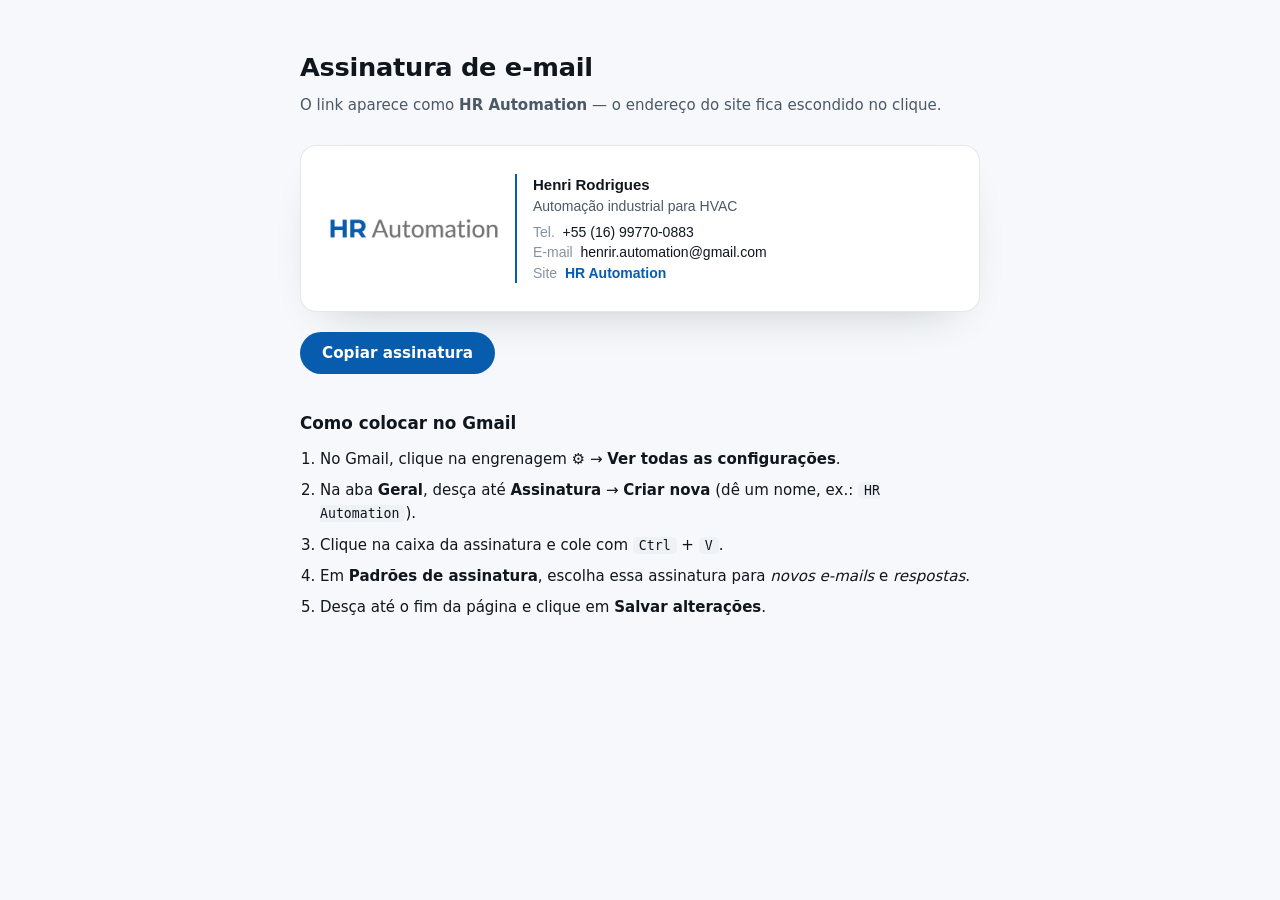
<file: assinatura/index.html>
<!DOCTYPE html>
<html lang="pt-BR">
<head>
<meta charset="UTF-8">
<meta name="viewport" content="width=device-width, initial-scale=1.0">
<meta name="robots" content="noindex, nofollow">
<title>Assinatura de e-mail — HR Automation</title>
<link rel="icon" type="image/png" href="../img/favicon-48.png">
<style>
  :root{ --blue:#075CAD; --text:#10161d; --dim:#4c5866; --bg:#f6f8fb; --line:rgba(16,26,38,.1); }
  *{ box-sizing:border-box; }
  body{ margin:0; background: var(--bg); color: var(--text); font: 15px/1.55 Inter, system-ui, -apple-system, "Segoe UI", sans-serif; }
  main{ max-width: 720px; margin: 0 auto; padding: 48px 20px 64px; }
  h1{ font-size: 1.6rem; margin: 0 0 6px; letter-spacing:-.01em; }
  .lead{ margin: 0 0 28px; color: var(--dim); }
  .card{ background:#fff; border:1px solid var(--line); border-radius: 16px; padding: 28px; box-shadow: 0 20px 50px -30px rgba(16,26,38,.3); }
  .actions{ display:flex; gap:12px; align-items:center; margin: 20px 0 36px; flex-wrap: wrap; }
  button{ font: 600 .95rem Inter, system-ui, sans-serif; color:#fff; background: var(--blue); border:0; border-radius: 999px; padding: 12px 22px; cursor:pointer; }
  button:active{ transform: scale(.97); }
  #copied{ color:#16a34a; font-weight:600; font-size:.9rem; opacity:0; transition: opacity .3s; }
  #copied.show{ opacity:1; }
  ol{ padding-left: 20px; margin: 0; }
  li{ margin-bottom: 8px; }
  h2{ font-size: 1.05rem; margin: 0 0 12px; }
  code{ background:#eef2f6; padding: 1px 6px; border-radius: 5px; font-size:.88em; }
</style>
</head>
<body>
<main>
  <h1>Assinatura de e-mail</h1>
  <p class="lead">O link aparece como <strong>HR Automation</strong> — o endereço do site fica escondido no clique.</p>

  <div class="card">
    <!-- a assinatura usa tabela e estilos inline: é o que os clientes de e-mail (Gmail, Outlook) respeitam -->
    <div id="signature">
      <table cellpadding="0" cellspacing="0" border="0" style="border-collapse:collapse;font-family:Arial,Helvetica,sans-serif;font-size:14px;line-height:1.45;color:#10161d;">
        <tr>
          <td style="padding:0 16px 0 0;border-right:2px solid #075CAD;vertical-align:middle;">
            <a href="https://henri-rodrigues.github.io/hr-automation-site/" style="text-decoration:none;">
              <img src="https://henri-rodrigues.github.io/hr-automation-site/img/logo-hr-automation.png" alt="HR Automation" width="170" style="display:block;border:0;width:170px;height:auto;">
            </a>
          </td>
          <td style="padding:0 0 0 16px;vertical-align:middle;">
            <div style="font-size:15px;font-weight:bold;color:#10161d;">Henri Rodrigues</div>
            <div style="color:#4c5866;margin-bottom:6px;">Automação industrial para HVAC</div>
            <div><span style="color:#8792a0;">Tel.</span>&nbsp; <a href="tel:+5516997700883" style="color:#10161d;text-decoration:none;">+55 (16) 99770-0883</a></div>
            <div><span style="color:#8792a0;">E-mail</span>&nbsp; <a href="mailto:henrir.automation@gmail.com" style="color:#10161d;text-decoration:none;">henrir.automation@gmail.com</a></div>
            <div><span style="color:#8792a0;">Site</span>&nbsp; <a href="https://henri-rodrigues.github.io/hr-automation-site/" style="color:#075CAD;font-weight:bold;text-decoration:none;">HR Automation</a></div>
          </td>
        </tr>
      </table>
    </div>
  </div>

  <div class="actions">
    <button type="button" id="copy">Copiar assinatura</button>
    <span id="copied" role="status">Copiada! Agora é só colar no Gmail.</span>
  </div>

  <h2>Como colocar no Gmail</h2>
  <ol>
    <li>No Gmail, clique na engrenagem <strong>⚙</strong> → <strong>Ver todas as configurações</strong>.</li>
    <li>Na aba <strong>Geral</strong>, desça até <strong>Assinatura</strong> → <strong>Criar nova</strong> (dê um nome, ex.: <code>HR Automation</code>).</li>
    <li>Clique na caixa da assinatura e cole com <code>Ctrl</code> + <code>V</code>.</li>
    <li>Em <strong>Padrões de assinatura</strong>, escolha essa assinatura para <em>novos e-mails</em> e <em>respostas</em>.</li>
    <li>Desça até o fim da página e clique em <strong>Salvar alterações</strong>.</li>
  </ol>
</main>
<script>
  (function () {
    const sig = document.getElementById("signature");
    const note = document.getElementById("copied");
    document.getElementById("copy").addEventListener("click", async () => {
      const html = sig.innerHTML;
      const text = sig.innerText;
      try {
        await navigator.clipboard.write([new ClipboardItem({
          "text/html": new Blob([html], { type: "text/html" }),
          "text/plain": new Blob([text], { type: "text/plain" }),
        })]);
      } catch (e) {
        // navegadores sem ClipboardItem: copia a seleção formatada
        const range = document.createRange();
        range.selectNodeContents(sig);
        const sel = window.getSelection();
        sel.removeAllRanges();
        sel.addRange(range);
        document.execCommand("copy");
        sel.removeAllRanges();
      }
      note.classList.add("show");
      setTimeout(() => note.classList.remove("show"), 4000);
    });
  })();
</script>
</body>
</html>
</file>
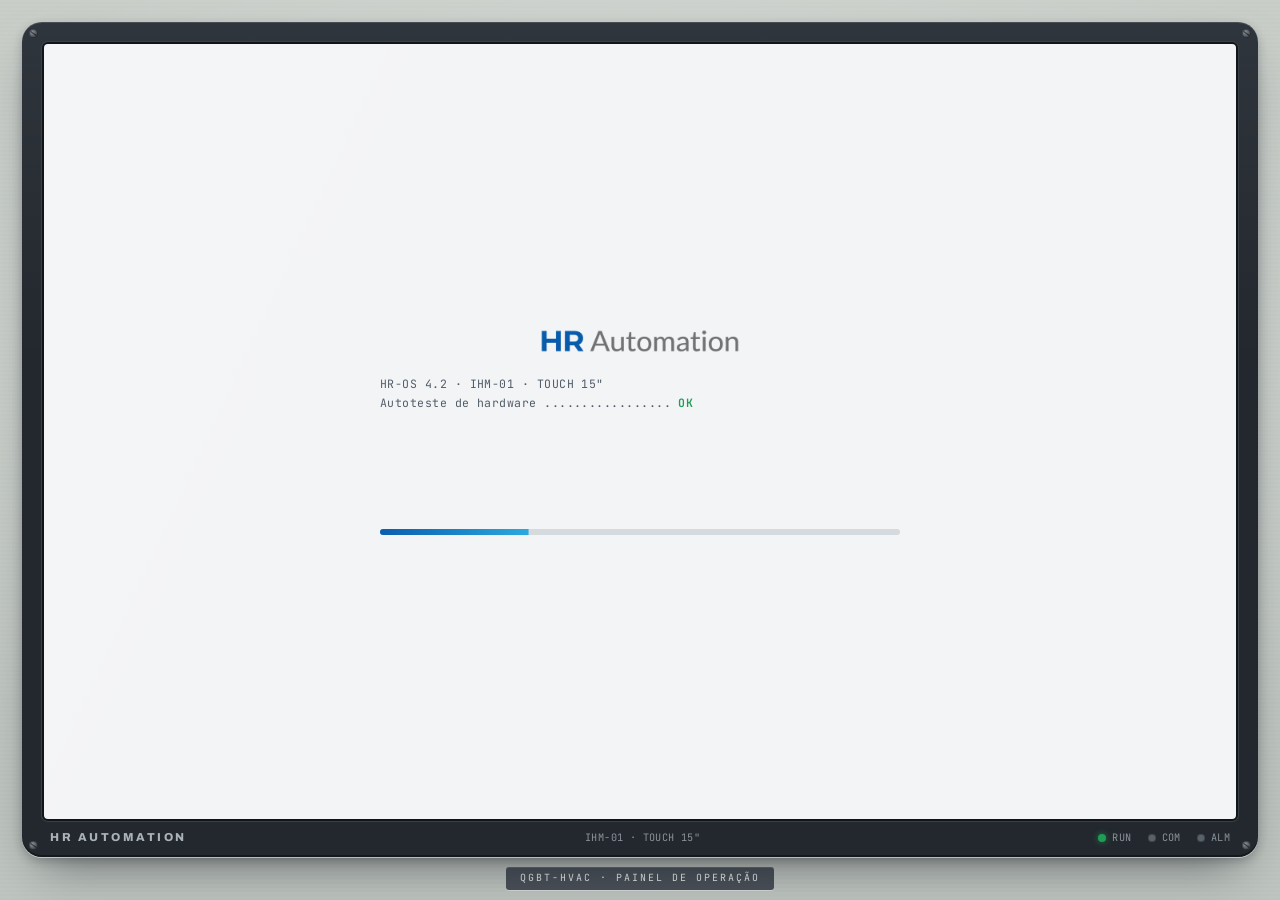
<file: ihm/index.html>
<!DOCTYPE html>
<html lang="pt-BR">
<head>
<meta charset="UTF-8">
<meta name="viewport" content="width=device-width, initial-scale=1.0, viewport-fit=cover">
<title>HR Automation — IHM</title>
<meta name="description" content="Automação industrial especializada em HVAC: UTAs, chillers, centrais de água gelada e climatização predial — opere o nosso painel IHM.">
<meta name="theme-color" content="#c9cec9">
<link rel="preconnect" href="https://fonts.googleapis.com">
<link rel="preconnect" href="https://fonts.gstatic.com" crossorigin>
<link href="https://fonts.googleapis.com/css2?family=Inter:wght@400;500;600;700&family=Archivo:wght@700;800;900&family=JetBrains+Mono:wght@400;500;600&display=swap" rel="stylesheet">
<link rel="stylesheet" href="ihm.css">
</head>
<body>

<main class="door">
  <div class="hmi" id="hmi">
    <span class="screw screw--tl" aria-hidden="true"></span>
    <span class="screw screw--tr" aria-hidden="true"></span>
    <span class="screw screw--bl" aria-hidden="true"></span>
    <span class="screw screw--br" aria-hidden="true"></span>

    <div class="hmi__screen" id="screen">

      <!-- ===================== BOOT ===================== -->
      <div class="boot" id="boot">
        <div class="boot__inner">
          <img class="boot__logo" src="../img/logo-hr-automation.webp" alt="HR Automation">
          <pre class="boot__log mono" id="bootLog" aria-live="polite"></pre>
          <div class="boot__bar"><span id="bootBar"></span></div>
          <button type="button" class="boot__start mono" id="bootStart" hidden>TOQUE NA TELA PARA INICIAR</button>
        </div>
      </div>

      <!-- ===================== UI ===================== -->
      <div class="ui" id="ui" hidden>
        <header class="tb">
          <div class="tb__brand"><img src="../img/logo-hr-automation.webp" alt="HR Automation"></div>
          <div class="tb__title">
            <span class="tb__num mono" id="scrNum">01</span>
            <strong id="scrTitle">VISÃO GERAL</strong>
          </div>
          <div class="tb__right">
            <button type="button" class="tb__alarm" id="alarmBtn" aria-label="Alarmes ativos">
              <svg viewBox="0 0 24 24" width="16" height="16" fill="none" stroke="currentColor" stroke-width="2" stroke-linecap="round" stroke-linejoin="round"><path d="M6 8a6 6 0 1 1 12 0c0 7 3 9 3 9H3s3-2 3-9"/><path d="M10.3 21a1.9 1.9 0 0 0 3.4 0"/></svg>
              <span class="mono" id="alarmCount">0</span>
            </button>
            <span class="tb__user mono">
              <svg viewBox="0 0 24 24" width="14" height="14" fill="none" stroke="currentColor" stroke-width="2" stroke-linecap="round"><circle cx="12" cy="8" r="4"/><path d="M4 21a8 8 0 0 1 16 0"/></svg>
              OPERADOR
            </span>
            <button type="button" class="tb__sound" id="soundBtn" aria-pressed="true" aria-label="Som dos botões">
              <svg class="ico-on" viewBox="0 0 24 24" width="16" height="16" fill="none" stroke="currentColor" stroke-width="2" stroke-linecap="round" stroke-linejoin="round"><path d="M11 5 6 9H3v6h3l5 4z"/><path d="M15.5 8.5a5 5 0 0 1 0 7M18.5 5.5a9 9 0 0 1 0 13"/></svg>
              <svg class="ico-off" viewBox="0 0 24 24" width="16" height="16" fill="none" stroke="currentColor" stroke-width="2" stroke-linecap="round" stroke-linejoin="round"><path d="M11 5 6 9H3v6h3l5 4z"/><path d="m22 9-6 6M16 9l6 6"/></svg>
            </button>
            <span class="tb__clock mono"><span id="clockDate">--/--/----</span><strong id="clockTime">--:--:--</strong></span>
          </div>
          <span class="tb__load" id="loadBar" aria-hidden="true"></span>
        </header>

        <div class="views">

          <!-- ========== F1 · VISÃO GERAL ========== -->
          <section class="view" id="inicio" data-num="01" data-title="VISÃO GERAL">
            <div class="home">
              <div class="pn home__msg">
                <div class="pn__h"><span>MENSAGEM DO SISTEMA</span><span class="pill pill--ok"><i class="led led--ok"></i>ONLINE</span></div>
                <div class="pn__b">
                  <p class="eyebrow mono">AUTOMAÇÃO INDUSTRIAL PARA HVAC</p>
                  <h1 class="home__title">Automação de<br><span>precisão para HVAC.</span></h1>
                  <p class="home__type mono" aria-hidden="true"><span class="home__prompt">&gt;</span> <span id="typeLine"></span><i class="caret"></i></p>
                  <p class="home__lead">
                    Projetamos, integramos e automatizamos climatização industrial e predial —
                    de UTAs a centrais de água gelada, com engenharia de ponta.
                  </p>
                  <div class="home__actions">
                    <button type="button" class="hb hb--primary hb--lg" data-go="orcamento"><span class="hb__k mono">F7</span>Solicitar orçamento</button>
                    <button type="button" class="hb hb--lg" data-go="supervisorio"><span class="hb__k mono">F3</span>Abrir supervisório</button>
                  </div>
                </div>
              </div>

              <div class="home__side">
                <div class="pn">
                  <div class="pn__h"><span>INDICADORES</span><span class="mono">HR-KPI</span></div>
                  <div class="pn__b kpis">
                    <div class="nd"><span class="nd__l">Projetos entregues</span><strong class="nd__v mono"><span data-count="480">0</span><small>+</small></strong></div>
                    <div class="nd"><span class="nd__l">Anos de mercado</span><strong class="nd__v mono"><span data-count="12">0</span><small>+</small></strong></div>
                    <div class="nd"><span class="nd__l">Uptime em campo</span><strong class="nd__v mono"><span data-count="99.8" data-decimals="1">0</span><small>%</small></strong></div>
                    <div class="nd"><span class="nd__l">Setores atendidos</span><strong class="nd__v mono"><span data-count="6">0</span><small>+</small></strong></div>
                  </div>
                </div>

                <div class="pn">
                  <div class="pn__h"><span>EQUIPAMENTOS</span><span class="mono">CARGA</span></div>
                  <ul class="eqs">
                    <li class="eq" data-go="supervisorio" role="button" tabindex="0">
                      <span class="eq__tag mono">UTA-01</span><span class="eq__name">Unidade de tratamento de ar</span>
                      <span class="pill pill--ok">RUN</span>
                      <span class="eq__bar"><span id="eqUta"></span></span><span class="eq__val mono" id="eqUtaVal">0%</span>
                    </li>
                    <li class="eq">
                      <span class="eq__tag mono">CH-01</span><span class="eq__name">Chiller parafuso</span>
                      <span class="pill pill--ok">RUN</span>
                      <span class="eq__bar"><span data-eq="62"></span></span><span class="eq__val mono">62%</span>
                    </li>
                    <li class="eq">
                      <span class="eq__tag mono">BAG-01</span><span class="eq__name">Bomba de água gelada</span>
                      <span class="pill pill--ok">RUN</span>
                      <span class="eq__bar"><span data-eq="78"></span></span><span class="eq__val mono">78%</span>
                    </li>
                    <li class="eq">
                      <span class="eq__tag mono">TR-01</span><span class="eq__name">Torre de resfriamento</span>
                      <span class="pill pill--stby">STBY</span>
                      <span class="eq__bar"><span data-eq="0"></span></span><span class="eq__val mono">0%</span>
                    </li>
                  </ul>
                </div>
              </div>
            </div>
          </section>

          <!-- ========== F2 · SOLUÇÕES ========== -->
          <section class="view" id="solucoes" data-num="02" data-title="SOLUÇÕES · MÓDULOS">
            <div class="md">
              <div class="pn md__list">
                <div class="pn__h"><span>MÓDULOS DISPONÍVEIS</span><span class="mono">6</span></div>
                <div class="lst" role="tablist" aria-label="Soluções">
                  <button type="button" class="li is-active" role="tab" aria-selected="true" data-sol="0"><span class="li__n mono">01</span><span class="li__t">Painéis Elétricos</span><i class="led led--ok"></i></button>
                  <button type="button" class="li" role="tab" aria-selected="false" data-sol="1"><span class="li__n mono">02</span><span class="li__t">Controle de UTAs &amp; Chillers</span><i class="led led--ok"></i></button>
                  <button type="button" class="li" role="tab" aria-selected="false" data-sol="2"><span class="li__n mono">03</span><span class="li__t">BMS &amp; Supervisório</span><i class="led led--ok"></i></button>
                  <button type="button" class="li" role="tab" aria-selected="false" data-sol="3"><span class="li__n mono">04</span><span class="li__t">Integração IoT</span><i class="led led--ok"></i></button>
                  <button type="button" class="li" role="tab" aria-selected="false" data-sol="4"><span class="li__n mono">05</span><span class="li__t">Retrofit de HVAC</span><i class="led led--ok"></i></button>
                  <button type="button" class="li" role="tab" aria-selected="false" data-sol="5"><span class="li__n mono">06</span><span class="li__t">Manutenção Preditiva</span><i class="led led--ok"></i></button>
                </div>
              </div>

              <div class="pn md__detail" role="tabpanel">
                <div class="pn__h"><span id="solHead">MÓDULO 01</span><span class="pill pill--ok"><i class="led led--ok"></i>DISPONÍVEL</span></div>
                <div class="pn__b">
                  <article class="sol is-active" data-sol="0">
                    <h2>Painéis Elétricos</h2>
                    <p>Painéis sob medida, projetados e montados para suportar operação contínua.</p>
                    <h4 class="mono">ESCOPO</h4>
                    <ul class="checks"><li>Projeto elétrico e diagramas de força e comando</li><li>Montagem e testes em bancada antes da entrega</li><li>Comissionamento e start-up em campo</li></ul>
                    <dl class="params"><div><dt>Aplicação</dt><dd>Força e comando HVAC</dd></div><div><dt>Validação</dt><dd>100% testado em bancada</dd></div></dl>
                  </article>
                  <article class="sol" data-sol="1">
                    <h2>Controle de UTAs &amp; Chillers</h2>
                    <p>Automação completa de unidades de tratamento de ar e chillers, do sensor ao supervisório.</p>
                    <h4 class="mono">ESCOPO</h4>
                    <ul class="checks"><li>Malhas de controle de temperatura, umidade e pressão</li><li>Sequenciamento de chillers e bombas</li><li>Integração direta com o supervisório</li></ul>
                    <dl class="params"><div><dt>Controle</dt><dd>PID · sequenciamento</dd></div><div><dt>Equipamentos</dt><dd>UTAs, fancoils, chillers</dd></div></dl>
                  </article>
                  <article class="sol" data-sol="2">
                    <h2>BMS &amp; Supervisório</h2>
                    <p>Integração com sistemas prediais via protocolos abertos, como BACnet e Modbus.</p>
                    <h4 class="mono">ESCOPO</h4>
                    <ul class="checks"><li>Telas de supervisão sob medida</li><li>Históricos, tendências e gestão de alarmes</li><li>Integração com sistemas prediais existentes</li></ul>
                    <dl class="params"><div><dt>Protocolos</dt><dd>BACnet · Modbus · OPC-UA</dd></div><div><dt>Acesso</dt><dd>Local e remoto</dd></div></dl>
                  </article>
                  <article class="sol" data-sol="3">
                    <h2>Integração IoT</h2>
                    <p>Monitoramento remoto e alertas em tempo real, de qualquer lugar.</p>
                    <h4 class="mono">ESCOPO</h4>
                    <ul class="checks"><li>Gateways de telemetria</li><li>Alertas em tempo real</li><li>Painéis de acompanhamento remotos</li></ul>
                    <dl class="params"><div><dt>Comunicação</dt><dd>MQTT · Ethernet · 4G</dd></div><div><dt>Alertas</dt><dd>Tempo real</dd></div></dl>
                  </article>
                  <article class="sol" data-sol="4">
                    <h2>Retrofit de HVAC</h2>
                    <p>Modernizamos sistemas legados sem parar a operação da sua planta.</p>
                    <h4 class="mono">ESCOPO</h4>
                    <ul class="checks"><li>Levantamento do sistema existente</li><li>Substituição de controladores legados</li><li>Migração planejada, sem parar a operação</li></ul>
                    <dl class="params"><div><dt>Base</dt><dd>Sistemas legados</dd></div><div><dt>Operação</dt><dd>Sem parada</dd></div></dl>
                  </article>
                  <article class="sol" data-sol="5">
                    <h2>Manutenção Preditiva</h2>
                    <p>Sensores e análise de dados antecipam falhas antes que elas aconteçam.</p>
                    <h4 class="mono">ESCOPO</h4>
                    <ul class="checks"><li>Sensores de vibração, corrente e temperatura</li><li>Análise de tendências</li><li>Relatórios e planos de ação</li></ul>
                    <dl class="params"><div><dt>Monitoramento</dt><dd>Contínuo</dd></div><div><dt>Objetivo</dt><dd>Antecipar falhas</dd></div></dl>
                  </article>
                  <button type="button" class="hb hb--primary" id="solCta" data-go="orcamento">Solicitar este serviço</button>
                </div>
              </div>
            </div>
          </section>

          <!-- ========== F3 · SUPERVISÓRIO ========== -->
          <section class="view" id="supervisorio" data-num="03" data-title="SUPERVISÓRIO · UTA-01">
            <div class="sup">
              <div class="sup__main">
                <div class="pn">
                  <div class="pn__h"><span>SINÓTICO · UTA-01 · BLOCO A</span><span class="pill" id="liveStatus">AGUARDANDO</span></div>
                  <div class="pn__b">
                    <svg class="sch" viewBox="0 0 640 256" role="img" aria-label="Sinótico da UTA: o ar externo passa pelo filtro, pela serpentina de água gelada e pelo ventilador até o ambiente">
                      <defs>
                        <pattern id="schHatch" width="6" height="6" patternUnits="userSpaceOnUse" patternTransform="rotate(45)">
                          <line x1="0" y1="0" x2="0" y2="6" class="sch-hatch"/>
                        </pattern>
                      </defs>
                      <path class="sch-pipe" d="M130 40 H215 V116"/>
                      <path class="sch-pipe" d="M255 116 V40 H320"/>
                      <path class="flow flow--water" d="M130 40 H215 V116"/>
                      <path class="flow flow--water" d="M255 116 V40 H320"/>
                      <g class="sch-valve">
                        <path d="M160 30 L184 50 L184 30 L160 50 Z"/>
                        <line x1="172" y1="40" x2="172" y2="22"/>
                        <rect x="163" y="12" width="18" height="10" rx="2"/>
                      </g>
                      <text class="sch-label" x="124" y="44" text-anchor="end">ÁGUA GELADA</text>
                      <text class="sch-label" x="326" y="44">RETORNO</text>
                      <text class="sch-value" x="192" y="21" id="sValve">0%</text>

                      <rect class="sch-duct" x="20" y="110" width="580" height="90" rx="6"/>
                      <path class="flow flow--air" d="M28 134 H592"/>
                      <path class="flow flow--air" d="M28 155 H592"/>
                      <path class="flow flow--air" d="M28 176 H592"/>
                      <path class="sch-arrow" d="M606 138 L626 155 L606 172"/>
                      <text class="sch-label" x="28" y="100">AR EXTERNO</text>
                      <text class="sch-label" x="600" y="100" text-anchor="end">AMBIENTE</text>

                      <rect class="sch-box" x="100" y="116" width="26" height="78" rx="2"/>
                      <rect x="100" y="116" width="26" height="78" rx="2" fill="url(#schHatch)"/>

                      <rect class="sch-box" x="198" y="116" width="74" height="78" rx="2"/>
                      <polyline class="sch-coil" id="coilGroup" points="206,124 264,132 206,140 264,148 206,156 264,164 206,172 264,180 206,188"/>

                      <circle class="sch-box" cx="380" cy="155" r="36"/>
                      <g id="fanRotor" class="sch-rotor">
                        <ellipse cx="380" cy="137" rx="7" ry="15"/>
                        <ellipse cx="380" cy="137" rx="7" ry="15" transform="rotate(90 380 155)"/>
                        <ellipse cx="380" cy="137" rx="7" ry="15" transform="rotate(180 380 155)"/>
                        <ellipse cx="380" cy="137" rx="7" ry="15" transform="rotate(270 380 155)"/>
                      </g>
                      <circle class="sch-hub" cx="380" cy="155" r="6"/>

                      <circle class="sch-sensor" cx="490" cy="155" r="7"/>

                      <text class="sch-label" x="113" y="222" text-anchor="middle">FILTRO</text>
                      <text class="sch-label" x="235" y="222" text-anchor="middle">SERPENTINA</text>
                      <text class="sch-label" x="380" y="222" text-anchor="middle">VENTILADOR</text>
                      <text class="sch-label" x="490" y="222" text-anchor="middle">INSUFLAMENTO</text>
                      <text class="sch-value" x="113" y="243" text-anchor="middle">ΔP 118 Pa</text>
                      <text class="sch-value" x="235" y="243" text-anchor="middle" id="sCoil">0% abertura</text>
                      <text class="sch-value" x="380" y="243" text-anchor="middle" id="sFan">0 rpm</text>
                      <text class="sch-value" x="490" y="243" text-anchor="middle" id="sSupply">-- °C</text>
                    </svg>
                  </div>
                </div>

                <div class="pn">
                  <div class="pn__h"><span>TENDÊNCIA · ÚLTIMOS 30 s</span><span class="legend"><i class="lg lg--temp"></i>Ambiente <i class="lg lg--sp"></i>Setpoint <i class="lg lg--alm"></i><span>Limite</span></span></div>
                  <div class="pn__b">
                    <div class="plot">
                      <svg class="trend" viewBox="0 0 600 150" preserveAspectRatio="none" aria-hidden="true">
                        <defs>
                          <linearGradient id="trendFill" x1="0" y1="0" x2="0" y2="1">
                            <stop offset="0" stop-color="#1279D6" stop-opacity=".2"/>
                            <stop offset="1" stop-color="#1279D6" stop-opacity="0"/>
                          </linearGradient>
                        </defs>
                        <polygon class="trend-area" id="trendArea" points=""/>
                        <line class="trend-grid" x1="0" y1="25" x2="600" y2="25"/>
                        <line class="trend-grid" x1="0" y1="75" x2="600" y2="75"/>
                        <line class="trend-grid" x1="0" y1="125" x2="600" y2="125"/>
                        <polyline class="trend-alm" id="trendAlm" points=""/>
                        <polyline class="trend-sp" id="trendSp" points=""/>
                        <polyline class="trend-temp" id="trendTemp" points=""/>
                      </svg>
                      <div class="axis mono"><span style="top:16.67%">28 °C</span><span style="top:50%">24 °C</span><span style="top:83.33%">20 °C</span></div>
                    </div>
                  </div>
                </div>
              </div>

              <aside class="sup__side">
                <div class="pn">
                  <div class="pn__h"><span>FACEPLATE · UTA-01</span><span class="mono">PI</span></div>
                  <div class="pn__b face">
                    <div class="nd nd--hero"><span class="nd__l">Temperatura ambiente</span><strong class="nd__v mono"><span id="kTemp">--</span><small>°C</small></strong></div>

                    <div class="seg" role="group" aria-label="Modo de operação">
                      <button type="button" class="seg__b is-on" id="modeAuto" aria-pressed="true">AUTO</button>
                      <button type="button" class="seg__b" id="modeMan" aria-pressed="false">MANUAL</button>
                    </div>

                    <div class="field">
                      <span class="field__l">Setpoint</span>
                      <div class="stepper">
                        <button type="button" class="hb hb--sq" id="spDown" aria-label="Diminuir setpoint">−</button>
                        <strong class="field__v mono"><span id="kSp">23.0</span> °C</strong>
                        <button type="button" class="hb hb--sq" id="spUp" aria-label="Aumentar setpoint">+</button>
                      </div>
                    </div>

                    <div class="field">
                      <span class="field__l">Válvula água gelada <em class="mono" id="kValve">0%</em></span>
                      <input type="range" class="slider" id="valveSlider" min="0" max="100" step="1" value="0" disabled aria-label="Abertura da válvula (modo manual)">
                    </div>

                    <div class="field field--row">
                      <span class="field__l">Ventilador</span><strong class="mono" id="kFan">0%</strong>
                    </div>
                    <div class="field field--row">
                      <span class="field__l">Consumo elétrico</span><strong class="mono"><span id="kPower">0.0</span> kW</strong>
                    </div>

                    <button type="button" class="hb" id="liveLoad">Simular pico de carga</button>
                  </div>
                </div>

                <div class="pn">
                  <div class="pn__h"><span>EVENTOS</span><span class="mono">LOG</span></div>
                  <ul class="log mono" id="liveLog" aria-live="polite"></ul>
                </div>
              </aside>
            </div>
          </section>

          <!-- ========== F4 · DIFERENCIAIS (diagnóstico) ========== -->
          <section class="view" id="diferenciais" data-num="04" data-title="DIAGNÓSTICO · DIFERENCIAIS">
            <div class="pn diag">
              <div class="pn__h"><span>AUTODIAGNÓSTICO · POR QUE A HR AUTOMATION</span><span class="mono" id="diagSummary">0/4</span></div>
              <div class="pn__b">
                <div class="diag__row" data-diag>
                  <span class="diag__n mono">01</span>
                  <div class="diag__txt"><strong>Alta Tecnologia</strong><p>Controladores e softwares de última geração, compatíveis com os principais protocolos de HVAC/BMS do mercado.</p></div>
                  <span class="diag__bar"><span></span></span>
                  <span class="diag__state mono">AGUARDANDO</span>
                </div>
                <div class="diag__row" data-diag>
                  <span class="diag__n mono">02</span>
                  <div class="diag__txt"><strong>Precisão</strong><p>Cada painel, cada ponto de controle e cada conexão são calibrados para tolerância zero a falhas.</p></div>
                  <span class="diag__bar"><span></span></span>
                  <span class="diag__state mono">AGUARDANDO</span>
                </div>
                <div class="diag__row" data-diag>
                  <span class="diag__n mono">03</span>
                  <div class="diag__txt"><strong>Eficiência</strong><p>Processos otimizados que reduzem consumo energético e aumentam a disponibilidade do sistema.</p></div>
                  <span class="diag__bar"><span></span></span>
                  <span class="diag__state mono">AGUARDANDO</span>
                </div>
                <div class="diag__row" data-diag>
                  <span class="diag__n mono">04</span>
                  <div class="diag__txt"><strong>Confiabilidade</strong><p>Suporte técnico contínuo e monitoramento remoto para garantir que sua climatização nunca pare.</p></div>
                  <span class="diag__bar"><span></span></span>
                  <span class="diag__state mono">AGUARDANDO</span>
                </div>
                <div class="diag__foot">
                  <p class="mono" id="diagMsg">Pronto para executar.</p>
                  <button type="button" class="hb" id="diagRun">Executar diagnóstico</button>
                </div>
              </div>
            </div>
          </section>

          <!-- ========== F5 · SETORES ========== -->
          <section class="view" id="setores" data-num="05" data-title="SETORES · ZONAS ATENDIDAS">
            <div class="zones">
              <article class="zone">
                <div class="zone__h mono"><span>ZONA 01</span><i class="led led--ok"></i></div>
                <svg class="zone__ico" viewBox="0 0 24 24" fill="none" stroke="currentColor" stroke-width="1.6" stroke-linejoin="round" stroke-linecap="round"><path d="M3 21V10l5 3v-3l5 3V6l8 4v11z"/><path d="M7 17h2M12 17h2M17 17h1"/></svg>
                <h3>Industrial</h3>
                <p>Linhas de produção, casas de máquinas e controle de processos com máxima disponibilidade.</p>
                <span class="zone__val mono" data-base="21.8">--</span>
              </article>
              <article class="zone">
                <div class="zone__h mono"><span>ZONA 02</span><i class="led led--ok"></i></div>
                <svg class="zone__ico" viewBox="0 0 24 24" fill="none" stroke="currentColor" stroke-width="1.6" stroke-linejoin="round" stroke-linecap="round"><path d="M4 9l1.5-5h13L20 9M4 9h16v11H4zM10 20v-5h4v5"/></svg>
                <h3>Comercial &amp; Varejo</h3>
                <p>Climatização e automação predial com eficiência energética.</p>
                <span class="zone__val mono" data-base="23.1">--</span>
              </article>
              <article class="zone">
                <div class="zone__h mono"><span>ZONA 03</span><i class="led led--ok"></i></div>
                <svg class="zone__ico" viewBox="0 0 24 24" fill="none" stroke="currentColor" stroke-width="1.6" stroke-linejoin="round" stroke-linecap="round"><rect x="3" y="3" width="18" height="18" rx="3"/><path d="M12 8v8M8 12h8"/></svg>
                <h3>Hospitalar &amp; Saúde</h3>
                <p>Controle crítico de temperatura e pressão com redundância.</p>
                <span class="zone__val mono" data-base="21.0">--</span>
              </article>
              <article class="zone">
                <div class="zone__h mono"><span>ZONA 04</span><i class="led led--ok"></i></div>
                <svg class="zone__ico" viewBox="0 0 24 24" fill="none" stroke="currentColor" stroke-width="1.6" stroke-linejoin="round" stroke-linecap="round"><path d="M3 19V6M3 15h18v4M21 15v-2a3 3 0 0 0-3-3h-7v5"/><circle cx="7" cy="11.5" r="1.8"/></svg>
                <h3>Hotelaria</h3>
                <p>Conforto térmico consistente em grande escala, com baixo consumo.</p>
                <span class="zone__val mono" data-base="22.5">--</span>
              </article>
              <article class="zone">
                <div class="zone__h mono"><span>ZONA 05</span><i class="led led--ok"></i></div>
                <svg class="zone__ico" viewBox="0 0 24 24" fill="none" stroke="currentColor" stroke-width="1.6" stroke-linejoin="round" stroke-linecap="round"><path d="M12 2v20M3.3 7l17.4 10M3.3 17 20.7 7M9 4l3 2 3-2M9 20l3-2 3 2"/></svg>
                <h3>Alimentício</h3>
                <p>Refrigeração e cadeia de frio monitoradas ponta a ponta.</p>
                <span class="zone__val mono" data-base="-18.2">--</span>
              </article>
              <article class="zone">
                <div class="zone__h mono"><span>ZONA 06</span><i class="led led--ok"></i></div>
                <svg class="zone__ico" viewBox="0 0 24 24" fill="none" stroke="currentColor" stroke-width="1.6" stroke-linejoin="round" stroke-linecap="round"><rect x="3" y="4" width="18" height="7" rx="1.5"/><rect x="3" y="13" width="18" height="7" rx="1.5"/><path d="M7 7.5h.01M7 16.5h.01M11 7.5h6M11 16.5h6"/></svg>
                <h3>Data Centers</h3>
                <p>Climatização de precisão para ambientes críticos 24/7.</p>
                <span class="zone__val mono" data-base="20.4">--</span>
              </article>
            </div>
          </section>

          <!-- ========== F6 · REDE / MARCAS ========== -->
          <section class="view" id="rede" data-num="06" data-title="REDE · ECOSSISTEMA HVAC">
            <div class="net">
              <div class="pn">
                <div class="pn__h"><span>FABRICANTES INTEGRADOS</span><span class="mono">17 DISPOSITIVOS</span></div>
                <div class="pn__b chips" id="chips">
                  <span class="chip"><i class="led"></i>CAREL</span>
                  <span class="chip"><i class="led"></i>DANFOSS</span>
                  <span class="chip"><i class="led"></i>COPELAND</span>
                  <span class="chip"><i class="led"></i>WEG</span>
                  <span class="chip"><i class="led"></i>SIEMENS</span>
                  <span class="chip"><i class="led"></i>SCHNEIDER ELECTRIC</span>
                  <span class="chip"><i class="led"></i>ROCKWELL AUTOMATION</span>
                  <span class="chip"><i class="led"></i>ABB</span>
                  <span class="chip"><i class="led"></i>OMRON</span>
                  <span class="chip"><i class="led"></i>MITSUBISHI ELECTRIC</span>
                  <span class="chip"><i class="led"></i>HONEYWELL</span>
                  <span class="chip"><i class="led"></i>JOHNSON CONTROLS</span>
                  <span class="chip"><i class="led"></i>FESTO</span>
                  <span class="chip"><i class="led"></i>PHOENIX CONTACT</span>
                  <span class="chip"><i class="led"></i>ZIEHL-ABEGG</span>
                  <span class="chip"><i class="led"></i>EBM-PAPST</span>
                  <span class="chip"><i class="led"></i>WEIDMÜLLER</span>
                </div>
              </div>

              <div class="pn">
                <div class="pn__h"><span>PROTOCOLOS</span><span class="mono">TX · RX</span></div>
                <table class="proto mono">
                  <thead><tr><th>Protocolo</th><th>Meio</th><th>TX</th><th>RX</th><th class="num">Pacotes</th></tr></thead>
                  <tbody id="protoRows">
                    <tr><td>MODBUS</td><td>RTU · TCP</td><td><i class="led led--tx"></i></td><td><i class="led led--rx"></i></td><td class="num">0</td></tr>
                    <tr><td>BACNET</td><td>IP · MS/TP</td><td><i class="led led--tx"></i></td><td><i class="led led--rx"></i></td><td class="num">0</td></tr>
                    <tr><td>LONWORKS</td><td>FT-10</td><td><i class="led led--tx"></i></td><td><i class="led led--rx"></i></td><td class="num">0</td></tr>
                    <tr><td>KNX</td><td>TP · IP</td><td><i class="led led--tx"></i></td><td><i class="led led--rx"></i></td><td class="num">0</td></tr>
                    <tr><td>PROFIBUS</td><td>DP</td><td><i class="led led--tx"></i></td><td><i class="led led--rx"></i></td><td class="num">0</td></tr>
                    <tr><td>OPC-UA</td><td>TCP</td><td><i class="led led--tx"></i></td><td><i class="led led--rx"></i></td><td class="num">0</td></tr>
                    <tr><td>MQTT</td><td>TCP · TLS</td><td><i class="led led--tx"></i></td><td><i class="led led--rx"></i></td><td class="num">0</td></tr>
                  </tbody>
                </table>
              </div>
            </div>
          </section>

          <!-- ========== F7 · ORÇAMENTO ========== -->
          <section class="view" id="orcamento" data-num="07" data-title="ORÇAMENTO · SOLICITAÇÃO">
            <div class="quote">
              <form class="pn" id="quoteForm" novalidate>
                <div class="pn__h"><span>NOVA SOLICITAÇÃO</span><span class="mono">OS-<span id="osNum">0000</span></span></div>
                <div class="pn__b form">
                  <label class="in"><span>Nome</span><input type="text" name="nome" autocomplete="name" required></label>
                  <label class="in"><span>Empresa</span><input type="text" name="empresa" autocomplete="organization"></label>
                  <label class="in"><span>E-mail ou telefone</span><input type="text" name="contato" autocomplete="email" required></label>
                  <label class="in"><span>Cidade / UF</span><input type="text" name="cidade" autocomplete="address-level2"></label>

                  <fieldset class="svc">
                    <legend>Serviços de interesse</legend>
                    <button type="button" class="tgl" aria-pressed="false">Painéis Elétricos</button>
                    <button type="button" class="tgl" aria-pressed="false">Controle de UTAs &amp; Chillers</button>
                    <button type="button" class="tgl" aria-pressed="false">BMS &amp; Supervisório</button>
                    <button type="button" class="tgl" aria-pressed="false">Integração IoT</button>
                    <button type="button" class="tgl" aria-pressed="false">Retrofit de HVAC</button>
                    <button type="button" class="tgl" aria-pressed="false">Manutenção Preditiva</button>
                  </fieldset>

                  <label class="in in--full"><span>Descreva a necessidade</span><textarea name="mensagem" rows="3"></textarea></label>

                  <div class="form__foot">
                    <p class="form__msg mono" id="formMsg" role="status"></p>
                    <button type="submit" class="hb hb--primary hb--lg">Enviar solicitação</button>
                  </div>
                </div>
              </form>

              <div class="quote__side">
                <div class="pn">
                  <div class="pn__h"><span>CONTATO DIRETO</span><span class="pill pill--ok"><i class="led led--ok"></i>ATENDIMENTO</span></div>
                  <div class="pn__b contact">
                    <a href="mailto:henrir.automation@gmail.com"><span class="mono">E-MAIL</span>henrir.automation@gmail.com</a>
                    <a href="tel:+5516997700883"><span class="mono">TELEFONE</span>+55 (16) 99770-0883</a>
                    <div class="contact__social">
                      <a href="#" class="hb">LinkedIn</a>
                      <a href="#" class="hb">Instagram</a>
                      <a href="#" class="hb">YouTube</a>
                    </div>
                  </div>
                </div>
                <p class="legal mono">© <span id="year"></span> HR Automation. Todos os direitos reservados.</p>
              </div>
            </div>
          </section>

        </div>

        <div class="evt" id="evtBar">
          <span class="evt__tag mono" id="evtTag">INFO</span>
          <span class="evt__time mono" id="evtTime">--:--:--</span>
          <span class="evt__msg" id="evtMsg">Aguardando eventos.</span>
          <button type="button" class="evt__ack mono" id="ackBtn">ACK</button>
        </div>

        <nav class="fkeys" aria-label="Telas">
          <button type="button" class="fkey" data-go="inicio"><span class="fkey__n mono">F1</span><span class="fkey__l">Início</span></button>
          <button type="button" class="fkey" data-go="solucoes"><span class="fkey__n mono">F2</span><span class="fkey__l">Soluções</span></button>
          <button type="button" class="fkey" data-go="supervisorio"><span class="fkey__n mono">F3</span><span class="fkey__l">Supervisório</span></button>
          <button type="button" class="fkey" data-go="diferenciais"><span class="fkey__n mono">F4</span><span class="fkey__l">Diferenciais</span></button>
          <button type="button" class="fkey" data-go="setores"><span class="fkey__n mono">F5</span><span class="fkey__l">Setores</span></button>
          <button type="button" class="fkey" data-go="rede"><span class="fkey__n mono">F6</span><span class="fkey__l">Marcas</span></button>
          <button type="button" class="fkey fkey--cta" data-go="orcamento"><span class="fkey__n mono">F7</span><span class="fkey__l">Orçamento</span></button>
        </nav>
      </div>
    </div>

    <div class="hmi__foot">
      <span class="hmi__brand">HR AUTOMATION</span>
      <span class="hmi__model mono">IHM-01 · TOUCH 15"</span>
      <span class="hmi__leds mono">
        <span><i class="led led--run"></i>RUN</span>
        <span><i class="led led--com" id="ledCom"></i>COM</span>
        <span><i class="led led--alm" id="ledAlm"></i>ALM</span>
      </span>
    </div>
  </div>
  <p class="door__tag mono" aria-hidden="true">QGBT-HVAC · PAINEL DE OPERAÇÃO</p>
</main>

<script src="ihm.js"></script>
</body>
</html>
</file>
<file: ihm/ihm.css>
/* =========================================================
   HR AUTOMATION — IHM (versão de teste)
   Porta de quadro RAL 7035 + IHM touch com tela estilo ISA-101
   ========================================================= */

:root{
  --door: #c9cec9;
  --door-2: #bfc5c0;
  --bezel: #23282e;
  --bezel-2: #2f353c;

  --scr-bg: #e2e5e8;
  --scr-panel: #f3f4f6;
  --scr-head: #dde1e5;
  --scr-well: #ffffff;
  --scr-line: #b7bec6;
  --scr-line-2: #8f99a4;

  --ink: #1b232b;
  --ink-dim: #4f5b67;
  --ink-faint: #7b8793;

  --bar: #2a323b;
  --bar-2: #38424d;

  --blue: #075CAD;
  --blue-2: #1279D6;
  --blue-deep: #054580;
  --cyan: #2CA9E0;

  --ok: #1f9d55;
  --warn: #d99a00;
  --alarm: #d64545;

  --font-body: 'Inter', system-ui, sans-serif;
  --font-display: 'Archivo', 'Inter', sans-serif;
  --font-mono: 'JetBrains Mono', ui-monospace, monospace;

  --ease: cubic-bezier(.16,.84,.44,1);
}

*,*::before,*::after{ box-sizing:border-box; }
html,body{ margin:0; height:100%; }
body{
  background: var(--door);
  color: var(--ink);
  font-family: var(--font-body);
  font-size: 15px;
  line-height: 1.5;
  -webkit-font-smoothing: antialiased;
  -webkit-tap-highlight-color: transparent;
  overflow: hidden;
}
img{ display:block; max-width:100%; user-select:none; -webkit-user-drag:none; }
button{ font: inherit; color: inherit; }
.mono{ font-family: var(--font-mono); letter-spacing:.04em; }
[hidden]{ display:none !important; }
::selection{ background: var(--blue); color:#fff; }

/* =========================================================
   PORTA DO QUADRO + CARCAÇA DA IHM
   ========================================================= */
.door{
  height: 100dvh; padding: 22px 22px 10px;
  display:flex; flex-direction:column; align-items:center; justify-content:center; gap:10px;
  background:
    radial-gradient(120% 90% at 50% 40%, rgba(255,255,255,.35), transparent 60%),
    repeating-linear-gradient(0deg, rgba(0,0,0,.012) 0 2px, transparent 2px 4px),
    linear-gradient(180deg, var(--door), var(--door-2));
}
.door__tag{
  margin:0; padding: 4px 14px; font-size:.62rem; letter-spacing:.2em; color:#e9ece9;
  background: #4a5058; border-radius:3px; box-shadow: inset 0 1px 0 rgba(255,255,255,.15), 0 1px 0 rgba(255,255,255,.4);
}

.hmi{
  position:relative; width: min(1440px, 100%); flex:1; min-height:0;
  display:flex; flex-direction:column;
  padding: 22px 22px 0;
  background: linear-gradient(180deg, var(--bezel-2), var(--bezel) 40%);
  border-radius: 20px;
  box-shadow:
    inset 0 1px 0 rgba(255,255,255,.12),
    inset 0 -2px 0 rgba(0,0,0,.4),
    0 1px 0 rgba(255,255,255,.5),
    0 24px 50px -18px rgba(20,26,32,.55),
    0 4px 10px rgba(20,26,32,.25);
}
.screw{
  position:absolute; width:9px; height:9px; border-radius:50%;
  background: radial-gradient(circle at 35% 35%, #8d959e, #3b4148 70%);
  box-shadow: inset 0 0 0 1px rgba(0,0,0,.35);
}
.screw::after{ content:''; position:absolute; left:1px; right:1px; top:4px; height:1px; background: rgba(0,0,0,.55); transform: rotate(35deg); }
.screw--tl{ top:7px; left:7px; } .screw--tr{ top:7px; right:7px; }
.screw--bl{ bottom:7px; left:7px; } .screw--br{ bottom:7px; right:7px; }

.hmi__screen{
  position:relative; flex:1; min-height:0; overflow:hidden;
  background:#0b0e11; border-radius:4px;
  box-shadow: 0 0 0 2px #111418, 0 0 0 3px #3a4047;
  animation: powerOn .9s var(--ease) both;
}
/* reflexo do vidro */
.hmi__screen::after{
  content:''; position:absolute; inset:0; pointer-events:none; z-index:60;
  background: linear-gradient(115deg, rgba(255,255,255,.10) 0%, rgba(255,255,255,.03) 28%, transparent 42%);
}
@keyframes powerOn{
  0%{ filter: brightness(0); }
  55%{ filter: brightness(1.25); }
  100%{ filter: brightness(1); }
}

.hmi__foot{
  height: 38px; display:flex; align-items:center; justify-content:space-between; gap:16px;
  padding: 0 6px; color:#8a939c; font-size:.64rem; letter-spacing:.14em;
}
.hmi__brand{ font-family: var(--font-display); font-weight:800; font-size:.72rem; letter-spacing:.22em; color:#aab2ba; }
.hmi__leds{ display:flex; gap:16px; }
.hmi__leds span{ display:flex; align-items:center; gap:6px; }

/* ---------- LEDs ---------- */
.led{
  display:inline-block; width:8px; height:8px; min-width:8px; border-radius:50%;
  background:#59626b; box-shadow: inset 0 0 0 1px rgba(0,0,0,.25);
}
.led--ok, .led--run{ background: var(--ok); box-shadow: 0 0 6px rgba(31,157,85,.7); }
.led--com.is-on{ background: #f1b31c; box-shadow: 0 0 6px rgba(241,179,28,.8); }
.led--alm.is-on{ background: var(--alarm); box-shadow: 0 0 8px rgba(214,69,69,.9); }
.led--alm.is-blink{ animation: blink 0.9s steps(1) infinite; }
.led--tx.is-on{ background: #f1b31c; box-shadow: 0 0 5px rgba(241,179,28,.8); }
.led--rx.is-on{ background: var(--ok); box-shadow: 0 0 5px rgba(31,157,85,.8); }
@keyframes blink{ 50%{ background:#59626b; box-shadow:none; } }

/* =========================================================
   BOOT
   ========================================================= */
.boot{
  position:absolute; inset:0; z-index:40; display:grid; place-items:center;
  background: #f3f4f6; cursor:pointer;
}
.boot__inner{ width: min(520px, 86%); display:flex; flex-direction:column; align-items:center; gap:22px; }
.boot__logo{ width: 200px; }
.boot__log{
  width:100%; min-height: 11.4em; margin:0; font-size:.72rem; line-height:1.6; color: var(--ink-dim);
  white-space: pre; overflow:hidden;
}
.boot__log .ok{ color: var(--ok); font-weight:600; }
.boot__bar{ width:100%; height:6px; border-radius:3px; background: #d5dade; overflow:hidden; }
.boot__bar span{ display:block; height:100%; width:100%; background: linear-gradient(90deg, var(--blue), var(--cyan)); transform-origin:left; transform: scaleX(0); transition: transform .25s linear; }
.boot__start{
  border:0; background:none; cursor:pointer; font-size:.8rem; letter-spacing:.24em; color: var(--blue);
  padding: 10px 16px; animation: breathe 1.6s ease-in-out infinite;
}
@keyframes breathe{ 50%{ opacity:.35; } }
.boot.is-leaving{ animation: bootOut .35s ease forwards; }
@keyframes bootOut{ to{ opacity:0; visibility:hidden; } }

/* =========================================================
   UI BASE
   ========================================================= */
.ui{
  position:absolute; inset:0; display:grid; grid-template-columns: minmax(0,1fr); grid-template-rows: 48px minmax(0,1fr) 34px auto;
  background: var(--scr-bg);
}
.ui.is-entering{ animation: uiIn .45s var(--ease) both; }
@keyframes uiIn{ from{ opacity:0; transform: scale(.985); } to{ opacity:1; transform:none; } }

/* ---------- barra de título ---------- */
.tb{
  position:relative; display:flex; align-items:center; gap:18px; padding: 0 14px 0 8px;
  background: linear-gradient(180deg, var(--bar-2), var(--bar)); color:#e8ecef;
  border-bottom: 1px solid #1b2127;
}
.tb__brand{ background:#fff; border-radius:4px; padding: 5px 10px; }
.tb__brand img{ height:26px; width:auto; }
.tb__title{ display:flex; align-items:center; gap:10px; min-width:0; }
.tb__num{ font-size:.66rem; padding: 3px 7px; border-radius:3px; background: var(--blue); color:#fff; }
.tb__title strong{ font-size:.82rem; letter-spacing:.12em; font-weight:600; white-space:nowrap; overflow:hidden; text-overflow:ellipsis; }
.tb__right{ margin-left:auto; display:flex; align-items:center; gap:12px; }
.tb__alarm, .tb__sound{
  display:flex; align-items:center; gap:6px; height:30px; padding: 0 10px; border-radius:4px; cursor:pointer;
  background: rgba(255,255,255,.06); border:1px solid rgba(255,255,255,.12); color:#c9d1d8;
}
.tb__alarm.has-alarm{ background: var(--alarm); border-color: var(--alarm); color:#fff; }
.tb__alarm.has-alarm.is-unacked{ animation: almFlash .9s steps(1) infinite; }
@keyframes almFlash{ 50%{ background: rgba(214,69,69,.35); } }
.tb__sound .ico-off{ display:none; }
.tb__sound[aria-pressed="false"] .ico-on{ display:none; }
.tb__sound[aria-pressed="false"] .ico-off{ display:block; }
.tb__user{ display:flex; align-items:center; gap:6px; font-size:.66rem; color:#aab4bd; }
.tb__clock{ display:flex; flex-direction:column; align-items:flex-end; line-height:1.15; font-size:.6rem; color:#9aa5af; }
.tb__clock strong{ font-size:.8rem; color:#fff; font-weight:500; }
.tb__load{
  position:absolute; left:0; right:0; bottom:-1px; height:2px; background: var(--cyan);
  transform-origin:left; transform: scaleX(0); opacity:0;
}
.tb__load.is-loading{ animation: loadBar .32s ease-out forwards; }
@keyframes loadBar{ 0%{ transform:scaleX(0); opacity:1; } 80%{ transform:scaleX(1); opacity:1; } 100%{ transform:scaleX(1); opacity:0; } }

/* ---------- telas ---------- */
.views{ position:relative; min-height:0; }
.view{
  position:absolute; inset:0; overflow:auto; padding: 16px;
  display:none; overscroll-behavior: contain;
}
.view.is-active{ display:block; animation: viewIn .22s ease-out both; }
@keyframes viewIn{ from{ opacity:0; } to{ opacity:1; } }
.view::-webkit-scrollbar{ width:12px; }
.view::-webkit-scrollbar-track{ background: var(--scr-head); }
.view::-webkit-scrollbar-thumb{ background: var(--scr-line-2); border:3px solid var(--scr-head); border-radius:6px; }

/* ---------- painéis (faceplates) ---------- */
.pn{
  background: var(--scr-panel); border:1px solid var(--scr-line); border-radius:5px;
  box-shadow: 0 1px 0 rgba(255,255,255,.7) inset;
  min-width:0;
}
.pn__h{
  display:flex; align-items:center; justify-content:space-between; gap:10px;
  padding: 7px 12px; min-height:34px;
  background: linear-gradient(180deg, #e9ecef, var(--scr-head));
  border-bottom:1px solid var(--scr-line); border-radius:5px 5px 0 0;
  font-family: var(--font-mono); font-size:.66rem; font-weight:600; letter-spacing:.12em; color: var(--ink-dim);
}
.pn__b{ padding: 14px; }

.pill{
  display:inline-flex; align-items:center; gap:6px; padding: 2px 8px; border-radius:3px;
  font-family: var(--font-mono); font-size:.6rem; font-weight:600; letter-spacing:.1em;
  background: #d3d8dd; color: var(--ink-dim); border:1px solid var(--scr-line);
}
.pill .led{ width:6px; height:6px; min-width:6px; }
.pill--ok{ background: rgba(31,157,85,.12); color: #17773f; border-color: rgba(31,157,85,.35); }
.pill--stby{ background: #e7e9ec; color: var(--ink-faint); }
.pill--warn{ background: rgba(217,154,0,.14); color:#8a6200; border-color: rgba(217,154,0,.4); }
.pill--alarm{ background: var(--alarm); color:#fff; border-color: var(--alarm); }

/* ---------- botões de IHM ---------- */
.hb{
  display:inline-flex; align-items:center; justify-content:center; gap:10px;
  min-height:42px; padding: 0 18px; border-radius:5px; cursor:pointer;
  font-size:.74rem; font-weight:600; letter-spacing:.08em; text-transform:uppercase; text-decoration:none;
  color: var(--ink);
  background: linear-gradient(180deg, #fdfefe, #dde2e6);
  border:1px solid var(--scr-line-2);
  box-shadow: inset 0 1px 0 #fff, 0 2px 0 #9aa4ae, 0 3px 6px rgba(0,0,0,.12);
  transition: transform 70ms ease, box-shadow 70ms ease, background-color .15s ease, filter .15s ease;
  user-select:none;
}
.hb:active{
  transform: translateY(2px);
  box-shadow: inset 0 2px 5px rgba(0,0,0,.18), 0 0 0 #9aa4ae;
  background: linear-gradient(180deg, #d9dee3, #eceff2);
}
.hb:focus-visible, .fkey:focus-visible, .li:focus-visible, .tgl:focus-visible, .seg__b:focus-visible, .eq:focus-visible{
  outline: 2px solid var(--blue-2); outline-offset: 2px;
}
.hb--primary{
  color:#fff; background: linear-gradient(180deg, #1a7ad6, var(--blue)); border-color: var(--blue-deep);
  box-shadow: inset 0 1px 0 rgba(255,255,255,.25), 0 2px 0 #043a6c, 0 3px 6px rgba(0,0,0,.18);
}
.hb--primary:active{ background: linear-gradient(180deg, var(--blue-deep), var(--blue)); box-shadow: inset 0 2px 5px rgba(0,0,0,.3); }
.hb--lg{ min-height:50px; padding: 0 22px; font-size:.78rem; }
.hb--sq{ width:42px; padding:0; font-size:1.2rem; letter-spacing:0; }
.hb:disabled{ opacity:.45; pointer-events:none; }
.hb__k{ font-size:.6rem; padding: 2px 5px; border-radius:3px; background: rgba(0,0,0,.08); letter-spacing:.06em; }
.hb--primary .hb__k{ background: rgba(255,255,255,.18); }
@media (hover:hover) and (pointer:fine){
  .hb:hover{ filter: brightness(1.03); }
}

/* ---------- barra de eventos ---------- */
.evt{
  display:flex; align-items:center; gap:12px; padding: 0 8px 0 0;
  background: #f7f8f9; border-top:1px solid var(--scr-line); border-bottom:1px solid var(--scr-line);
  font-size:.74rem; min-width:0;
}
.evt__tag{
  align-self:stretch; display:flex; align-items:center; padding: 0 12px; font-size:.62rem; font-weight:600; letter-spacing:.14em;
  background: var(--blue); color:#fff;
}
.evt.is-alarm .evt__tag{ background: var(--alarm); }
.evt.is-ok .evt__tag{ background: var(--ok); }
.evt__time{ color: var(--ink-faint); font-size:.68rem; }
.evt__msg{ flex:1; min-width:0; white-space:nowrap; overflow:hidden; text-overflow:ellipsis; color: var(--ink); }
.evt__msg.is-new{ animation: evtIn .35s var(--ease); }
@keyframes evtIn{ from{ opacity:0; transform: translateY(6px); } to{ opacity:1; transform:none; } }
.evt__ack{
  height:24px; padding: 0 12px; border-radius:3px; cursor:pointer; font-size:.62rem; font-weight:600; letter-spacing:.12em;
  background: linear-gradient(180deg, #fff, #dfe3e7); border:1px solid var(--scr-line-2); color: var(--ink-dim);
}
.evt__ack:active{ background: #dfe3e7; }

/* ---------- teclas de função ---------- */
.fkeys{
  display:grid; grid-template-columns: repeat(7, minmax(0,1fr)); gap:6px; padding: 8px;
  background: linear-gradient(180deg, #d4d9de, #c8ced4);
}
.fkey{
  display:flex; flex-direction:column; align-items:center; justify-content:center; gap:2px;
  height:56px; border-radius:5px; cursor:pointer;
  background: linear-gradient(180deg, #fdfefe, #dce1e6);
  border:1px solid var(--scr-line-2);
  box-shadow: inset 0 1px 0 #fff, 0 3px 0 #929ca7, 0 4px 6px rgba(0,0,0,.12);
  transition: transform 70ms ease, box-shadow 70ms ease;
}
.fkey:active{ transform: translateY(3px); box-shadow: inset 0 2px 5px rgba(0,0,0,.2); }
.fkey__n{ font-size:.6rem; color: var(--ink-faint); }
.fkey__l{ font-size:.72rem; font-weight:600; letter-spacing:.06em; text-transform:uppercase; }
.fkey.is-active{
  background: linear-gradient(180deg, #1a7ad6, var(--blue)); border-color: var(--blue-deep); color:#fff;
  box-shadow: inset 0 2px 5px rgba(0,0,0,.25);
  transform: translateY(2px);
}
.fkey.is-active .fkey__n{ color: rgba(255,255,255,.75); }
.fkey--cta:not(.is-active) .fkey__l{ color: var(--blue); }

/* ---------- display numérico ---------- */
.nd{
  display:flex; flex-direction:column; gap:4px; padding: 10px 12px;
  background: var(--scr-well); border:1px solid var(--scr-line);
  box-shadow: inset 0 2px 3px rgba(0,0,0,.08); border-radius:4px;
}
.nd__l{ font-size:.66rem; color: var(--ink-dim); letter-spacing:.02em; }
.nd__v{ font-size:1.9rem; font-weight:600; line-height:1; color: var(--ink); font-variant-numeric: tabular-nums; letter-spacing:-.02em; }
.nd__v small{ font-size:.5em; color: var(--ink-faint); margin-left:3px; font-weight:500; }
.nd--hero{ background: #0f1720; border-color:#0f1720; box-shadow: inset 0 2px 6px rgba(0,0,0,.5); }
.nd--hero .nd__l{ color:#8fa0b0; }
.nd--hero .nd__v{ color:#7ee3a8; font-size:2.6rem; text-shadow: 0 0 12px rgba(126,227,168,.35); }
.nd--hero .nd__v small{ color:#5f8f76; }
.nd--hero.is-alarm .nd__v{ color:#ff8a8a; text-shadow: 0 0 12px rgba(255,120,120,.4); }

/* =========================================================
   F1 · VISÃO GERAL
   ========================================================= */
.home{ display:grid; grid-template-columns: minmax(0,1.25fr) minmax(0,1fr); gap:14px; min-height:100%; }
.home__msg .pn__b{ padding: 28px 30px; display:flex; flex-direction:column; justify-content:center; height: calc(100% - 34px); }
.eyebrow{ margin:0 0 14px; font-size:.66rem; color: var(--blue); letter-spacing:.16em; }
.home__title{
  margin:0 0 16px; font-weight:600; font-size: clamp(1.7rem, 3vw, 2.6rem); line-height:1.08; letter-spacing:-.02em;
}
.home__title span{ font-family: var(--font-display); font-weight:800; color: var(--blue); font-size:1.18em; letter-spacing:-.03em; }
.home__type{
  margin:0 0 14px; padding: 8px 12px; min-height: 2.4em;
  background:#0f1720; color:#7ee3a8; border-radius:4px; font-size:.8rem;
  box-shadow: inset 0 2px 4px rgba(0,0,0,.4);
}
.home__prompt{ color:#4f7d63; }
.caret{ display:inline-block; width:8px; height:1em; margin-left:2px; vertical-align:-2px; background:#7ee3a8; animation: blink 1s steps(1) infinite; }
.home__lead{ margin:0 0 24px; color: var(--ink-dim); max-width: 52ch; }
.home__actions{ display:flex; flex-wrap:wrap; gap:12px; }
.home__side{ display:flex; flex-direction:column; gap:14px; }
.kpis{ display:grid; grid-template-columns: 1fr 1fr; gap:10px; }

.eqs{ list-style:none; margin:0; padding: 6px 0; }
.eq{
  display:grid; grid-template-columns: 62px minmax(0,1fr) auto 80px 40px; align-items:center; gap:10px;
  padding: 9px 14px; font-size:.78rem; border-bottom:1px solid #e3e6e9;
}
.eq:last-child{ border-bottom:0; }
.eq[data-go]{ cursor:pointer; }
.eq[data-go]:active{ background: #e6ebf0; }
@media (hover:hover) and (pointer:fine){ .eq[data-go]:hover{ background:#eaeef2; } }
.eq__tag{ font-size:.7rem; font-weight:600; color: var(--blue); }
.eq__name{ color: var(--ink-dim); white-space:nowrap; overflow:hidden; text-overflow:ellipsis; }
.eq__bar{ height:8px; background:#d5dade; border-radius:2px; overflow:hidden; box-shadow: inset 0 1px 2px rgba(0,0,0,.12); }
.eq__bar span{ display:block; height:100%; width:100%; background: linear-gradient(90deg, var(--blue-2), var(--cyan)); transform-origin:left; transform: scaleX(0); transition: transform .8s ease; }
.eq__val{ font-size:.7rem; text-align:right; color: var(--ink); }

/* =========================================================
   F2 · SOLUÇÕES (mestre/detalhe)
   ========================================================= */
.md{ display:grid; grid-template-columns: 330px minmax(0,1fr); gap:14px; min-height:100%; }
.lst{ display:flex; flex-direction:column; padding: 8px; gap:6px; }
.li{
  display:flex; align-items:center; gap:12px; width:100%; min-height:48px; padding: 0 14px; text-align:left; cursor:pointer;
  background: linear-gradient(180deg, #fdfefe, #e3e7eb); border:1px solid var(--scr-line); border-radius:4px;
  box-shadow: inset 0 1px 0 #fff;
  transition: background-color .15s ease, transform 70ms ease;
}
.li:active{ transform: translateY(1px); }
.li__n{ font-size:.66rem; color: var(--ink-faint); }
.li__t{ flex:1; font-size:.8rem; font-weight:600; }
.li.is-active{ background: linear-gradient(180deg, #1a7ad6, var(--blue)); border-color: var(--blue-deep); color:#fff; box-shadow: inset 0 2px 4px rgba(0,0,0,.2); }
.li.is-active .li__n{ color: rgba(255,255,255,.7); }

.md__detail .pn__b{ padding: 26px 30px; }
.sol{ display:none; }
.sol.is-active{ display:block; animation: solIn .3s var(--ease) both; }
@keyframes solIn{ from{ opacity:0; transform: translateX(10px); } to{ opacity:1; transform:none; } }
.sol h2{ margin:0 0 8px; font-family: var(--font-display); font-weight:800; font-size: clamp(1.5rem, 2.6vw, 2.2rem); color: var(--blue); letter-spacing:-.02em; line-height:1.1; }
.sol > p{ margin:0 0 22px; color: var(--ink-dim); max-width: 56ch; }
.sol h4{ margin:0 0 10px; font-size:.64rem; letter-spacing:.16em; color: var(--ink-faint); }
.checks{ list-style:none; margin:0 0 22px; padding:0; display:flex; flex-direction:column; gap:8px; }
.checks li{ display:flex; align-items:center; gap:10px; font-size:.86rem; }
.checks li::before{
  content:''; width:16px; height:16px; min-width:16px; border-radius:3px; background: var(--ok);
  --check: url("data:image/svg+xml,%3Csvg xmlns='http://www.w3.org/2000/svg' viewBox='0 0 16 16'%3E%3Cpath fill-rule='evenodd' d='M3 0h10a3 3 0 0 1 3 3v10a3 3 0 0 1-3 3H3a3 3 0 0 1-3-3V3a3 3 0 0 1 3-3zm9.7 6.2-1.4-1.4-4.8 4.8-2.3-2.3-1.4 1.4 3.7 3.7z'/%3E%3C/svg%3E");
  -webkit-mask: var(--check) center/contain no-repeat;
  mask: var(--check) center/contain no-repeat;
}
.params{ display:grid; grid-template-columns: repeat(2, minmax(0,1fr)); gap:10px; margin:0 0 24px; }
.params div{ background: var(--scr-well); border:1px solid var(--scr-line); border-radius:4px; padding: 10px 12px; box-shadow: inset 0 2px 3px rgba(0,0,0,.06); }
.params dt{ font-family: var(--font-mono); font-size:.6rem; letter-spacing:.14em; color: var(--ink-faint); text-transform:uppercase; }
.params dd{ margin: 2px 0 0; font-weight:600; font-size:.88rem; }

/* =========================================================
   F3 · SUPERVISÓRIO
   ========================================================= */
.sup{ display:grid; grid-template-columns: minmax(0,1fr) 300px; gap:14px; }
.sup__main, .sup__side{ display:flex; flex-direction:column; gap:14px; min-width:0; }
#liveStatus.is-adjusting{ background: rgba(217,154,0,.14); color:#8a6200; border-color: rgba(217,154,0,.4); }
#liveStatus.is-stable{ background: rgba(31,157,85,.12); color:#17773f; border-color: rgba(31,157,85,.35); }
#liveStatus.is-alarm{ background: var(--alarm); color:#fff; border-color: var(--alarm); }

.sch{ width:100%; height:auto; display:block; overflow:visible; max-height: 42vh; }
.sch-duct{ fill: #e9ecef; stroke: var(--scr-line-2); stroke-width:1.5; }
.sch-box{ fill: #fbfbfc; stroke: #7f8a96; stroke-width:1.5; }
.sch-hatch{ stroke: #a9b3bd; stroke-width:1.5; }
.sch-pipe{ fill:none; stroke: #bfc8d1; stroke-width:6; stroke-linecap:round; stroke-linejoin:round; }
.sch-valve path, .sch-valve rect{ fill: #fbfbfc; stroke: var(--blue); stroke-width:1.5; stroke-linejoin:round; }
.sch-valve line{ stroke: var(--blue); stroke-width:1.5; }
.sch-coil{ fill:none; stroke: var(--cyan); stroke-width:2.5; stroke-linejoin:round; opacity:.3; }
.sch-rotor ellipse{ fill: var(--blue); opacity:.9; }
.sch-hub{ fill: #fbfbfc; stroke: var(--blue); stroke-width:2; }
.sch-sensor{ fill: #fbfbfc; stroke: var(--blue-2); stroke-width:2.5; }
.sch-arrow{ fill:none; stroke: var(--blue-2); stroke-width:2.5; stroke-linecap:round; stroke-linejoin:round; }
.flow{ fill:none; stroke-linecap:round; }
.flow--air{ stroke: var(--blue-2); stroke-width:2; stroke-dasharray: 6 16; opacity:.45; }
.flow--water{ stroke: var(--cyan); stroke-width:2.5; stroke-dasharray: 4 10; }
.sch-label{ font-family: var(--font-mono); font-size:10.5px; letter-spacing:.1em; fill: var(--ink-faint); }
.sch-value{ font-family: var(--font-mono); font-size:12.5px; font-weight:600; fill: var(--ink); }

.legend{ display:flex; flex-wrap:wrap; justify-content:flex-end; align-items:center; gap:4px; font-weight:500; letter-spacing:.04em; text-transform:none; font-family: var(--font-body); font-size:.68rem; }
.lg{ display:inline-block; width:14px; height:2px; margin-left:8px; }
.lg--temp{ background: var(--blue); }
.lg--sp{ background: repeating-linear-gradient(90deg, var(--ink-faint) 0 4px, transparent 4px 7px); }
.lg--alm{ background: repeating-linear-gradient(90deg, var(--alarm) 0 2px, transparent 2px 5px); }
.plot{ position:relative; }
.trend{ width:100%; height:150px; display:block; background: var(--scr-well); border:1px solid var(--scr-line); border-radius:3px; }
.trend-area{ fill: url(#trendFill); }
.trend-grid{ stroke: #e3e7ea; stroke-width:1; vector-effect: non-scaling-stroke; }
.trend-temp{ fill:none; stroke: var(--blue); stroke-width:2.25; stroke-linejoin:round; vector-effect: non-scaling-stroke; }
.trend-sp{ fill:none; stroke: var(--ink-faint); stroke-width:1.25; stroke-dasharray: 5 4; vector-effect: non-scaling-stroke; }
.trend-alm{ fill:none; stroke: var(--alarm); stroke-width:1; stroke-dasharray: 2 4; opacity:.7; vector-effect: non-scaling-stroke; }
.axis{ position:absolute; inset:0 6px 0 auto; pointer-events:none; font-size:.58rem; color: var(--ink-faint); }
.axis span{ position:absolute; right:0; transform: translateY(-120%); white-space:nowrap; }

.face{ display:flex; flex-direction:column; gap:12px; }
.seg{ display:grid; grid-template-columns: 1fr 1fr; border:1px solid var(--scr-line-2); border-radius:5px; overflow:hidden; }
.seg__b{
  height:38px; border:0; cursor:pointer; font-family: var(--font-mono); font-size:.7rem; font-weight:600; letter-spacing:.14em;
  background: linear-gradient(180deg, #fdfefe, #dde2e6); color: var(--ink-dim);
}
.seg__b + .seg__b{ border-left:1px solid var(--scr-line-2); }
.seg__b.is-on{ background: linear-gradient(180deg, #1a7ad6, var(--blue)); color:#fff; box-shadow: inset 0 2px 4px rgba(0,0,0,.25); }
#modeMan.is-on{ background: linear-gradient(180deg, #e7ac12, var(--warn)); color:#1b1400; }

.field{ display:flex; flex-direction:column; gap:6px; }
.field--row{ flex-direction:row; align-items:center; justify-content:space-between; padding: 6px 0; border-top:1px solid #e1e5e8; font-size:.84rem; }
.field__l{ display:flex; justify-content:space-between; font-size:.7rem; color: var(--ink-dim); }
.field__l em{ font-style:normal; color: var(--ink); font-weight:600; }
.field__v{ font-size:1.25rem; font-weight:600; }
.stepper{ display:flex; align-items:center; justify-content:space-between; gap:10px; padding: 4px; background: var(--scr-well); border:1px solid var(--scr-line); border-radius:5px; box-shadow: inset 0 2px 3px rgba(0,0,0,.06); }

.slider{ -webkit-appearance:none; appearance:none; width:100%; height:26px; background:transparent; cursor:pointer; }
.slider::-webkit-slider-runnable-track{ height:8px; border-radius:4px; background: linear-gradient(90deg, var(--cyan) var(--fill, 0%), #d3d9de var(--fill, 0%)); box-shadow: inset 0 1px 2px rgba(0,0,0,.15); }
.slider::-moz-range-track{ height:8px; border-radius:4px; background: linear-gradient(90deg, var(--cyan) var(--fill, 0%), #d3d9de var(--fill, 0%)); }
.slider::-webkit-slider-thumb{ -webkit-appearance:none; width:22px; height:22px; margin-top:-7px; border-radius:4px; background: linear-gradient(180deg, #fff, #d7dce1); border:1px solid var(--scr-line-2); box-shadow: 0 2px 0 #9aa4ae; }
.slider::-moz-range-thumb{ width:22px; height:22px; border-radius:4px; background: linear-gradient(180deg, #fff, #d7dce1); border:1px solid var(--scr-line-2); }
.slider:disabled{ cursor:not-allowed; }
.slider:disabled::-webkit-slider-thumb{ background:#e4e7ea; box-shadow:none; }
.slider:focus-visible{ outline:2px solid var(--blue-2); outline-offset:2px; }

.log{ list-style:none; margin:0; padding: 10px 12px; min-height: 120px; display:flex; flex-direction:column; gap:6px; font-size:.64rem; color: var(--ink-dim); }
.log li{ display:grid; grid-template-columns: auto 1fr; gap:10px; animation: evtIn .35s var(--ease) both; }
.log li time{ color: var(--ink-faint); }
.log li.is-alarm span{ color: var(--alarm); font-weight:600; }
.log li.is-ok span{ color: #17773f; }

/* =========================================================
   F4 · DIAGNÓSTICO
   ========================================================= */
.diag .pn__b{ display:flex; flex-direction:column; gap:10px; }
.diag__row{
  display:grid; grid-template-columns: 34px minmax(0,1fr) 180px 110px; align-items:center; gap:16px;
  padding: 14px 16px; background: var(--scr-well); border:1px solid var(--scr-line); border-radius:4px;
  transition: border-color .3s ease, background-color .3s ease;
}
.diag__n{ font-size:.7rem; color: var(--ink-faint); }
.diag__txt strong{ display:block; font-size:.95rem; margin-bottom:2px; }
.diag__txt p{ margin:0; font-size:.8rem; color: var(--ink-dim); }
.diag__bar{ height:8px; background:#d5dade; border-radius:2px; overflow:hidden; box-shadow: inset 0 1px 2px rgba(0,0,0,.12); }
.diag__bar span{ display:block; height:100%; width:100%; background: linear-gradient(90deg, var(--blue-2), var(--cyan)); transform-origin:left; transform: scaleX(0); }
.diag__state{ justify-self:end; font-size:.62rem; font-weight:600; letter-spacing:.12em; color: var(--ink-faint); padding: 3px 8px; border-radius:3px; background:#e7e9ec; }
.diag__row.is-testing{ border-color: var(--blue-2); }
.diag__row.is-testing .diag__state{ color: var(--blue); background: rgba(18,121,214,.12); animation: breathe 1s ease-in-out infinite; }
.diag__row.is-ok{ border-color: rgba(31,157,85,.45); background: #f6fbf8; }
.diag__row.is-ok .diag__bar span{ background: var(--ok); }
.diag__row.is-ok .diag__state{ color:#fff; background: var(--ok); }
.diag__foot{ display:flex; align-items:center; justify-content:space-between; gap:16px; padding-top:6px; }
.diag__foot p{ margin:0; font-size:.72rem; color: var(--ink-dim); }

/* =========================================================
   F5 · SETORES
   ========================================================= */
.zones{ display:grid; grid-template-columns: repeat(3, minmax(0,1fr)); gap:14px; }
.zone{
  position:relative; display:flex; flex-direction:column; gap:8px; padding: 0 16px 16px;
  background: var(--scr-panel); border:1px solid var(--scr-line); border-radius:5px;
}
.zone__h{
  display:flex; align-items:center; justify-content:space-between; margin: 0 -16px 8px; padding: 8px 12px;
  background: linear-gradient(180deg, #e9ecef, var(--scr-head)); border-bottom:1px solid var(--scr-line); border-radius:5px 5px 0 0;
  font-size:.62rem; font-weight:600; letter-spacing:.14em; color: var(--ink-dim);
}
.zone__ico{ width:34px; height:34px; color: var(--blue); }
.zone h3{ margin:0; font-size:1rem; }
.zone p{ margin:0; font-size:.8rem; color: var(--ink-dim); flex:1; }
.zone__val{
  align-self:flex-start; margin-top:6px; padding: 4px 10px; border-radius:3px; font-size:.8rem; font-weight:600;
  background:#0f1720; color:#7ee3a8; box-shadow: inset 0 2px 4px rgba(0,0,0,.4);
}

/* =========================================================
   F6 · REDE
   ========================================================= */
.net{ display:grid; grid-template-columns: minmax(0,1.2fr) minmax(0,1fr); gap:14px; align-items:start; }
.chips{ display:flex; flex-wrap:wrap; gap:8px; }
.chip{
  display:inline-flex; align-items:center; gap:8px; padding: 8px 12px; border-radius:4px;
  background: var(--scr-well); border:1px solid var(--scr-line); font-family: var(--font-mono); font-size:.68rem; font-weight:600; letter-spacing:.06em;
}
.chip .led{ background: #1a7a44; box-shadow:none; }
.chip.is-tx .led{ background: #3ddc84; box-shadow: 0 0 6px rgba(61,220,132,.9); }
.proto{ width:100%; border-collapse:collapse; font-size:.72rem; }
.proto th{ text-align:left; font-size:.6rem; letter-spacing:.14em; color: var(--ink-faint); font-weight:600; padding: 10px 12px; border-bottom:1px solid var(--scr-line); }
.proto td{ padding: 10px 12px; border-bottom:1px solid #e3e6e9; }
.proto tr:last-child td{ border-bottom:0; }
.proto td:first-child{ font-weight:600; color: var(--blue); }
.proto .num{ text-align:right; font-variant-numeric: tabular-nums; }

/* =========================================================
   F7 · ORÇAMENTO
   ========================================================= */
.quote{ display:grid; grid-template-columns: minmax(0,1.5fr) minmax(0,1fr); gap:14px; align-items:start; }
.form{ display:grid; grid-template-columns: 1fr 1fr; gap:12px; }
.in{ display:flex; flex-direction:column; gap:5px; font-size:.7rem; color: var(--ink-dim); }
.in--full{ grid-column: 1 / -1; }
.in input, .in textarea{
  font: inherit; font-size:.9rem; color: var(--ink); padding: 10px 12px; border-radius:4px; resize:vertical;
  background: var(--scr-well); border:1px solid var(--scr-line-2); box-shadow: inset 0 2px 3px rgba(0,0,0,.08);
  transition: border-color .15s ease, box-shadow .15s ease;
}
.in input:focus, .in textarea:focus{ outline:none; border-color: var(--blue-2); box-shadow: inset 0 2px 3px rgba(0,0,0,.08), 0 0 0 3px rgba(18,121,214,.2); }
.in.is-invalid input{ border-color: var(--alarm); box-shadow: 0 0 0 3px rgba(214,69,69,.15); }
.svc{ grid-column: 1 / -1; display:flex; flex-wrap:wrap; gap:8px; margin:0; padding:0; border:0; }
.svc legend{ width:100%; padding:0; margin-bottom:6px; font-size:.7rem; color: var(--ink-dim); }
.tgl{
  min-height:38px; padding: 0 14px; border-radius:4px; cursor:pointer; font-size:.74rem; font-weight:600;
  background: linear-gradient(180deg, #fdfefe, #e1e5e9); border:1px solid var(--scr-line-2); box-shadow: 0 2px 0 #a7b0b9;
  transition: transform 70ms ease, box-shadow 70ms ease;
}
.tgl:active{ transform: translateY(2px); box-shadow:none; }
.tgl[aria-pressed="true"]{ background: linear-gradient(180deg, #1a7ad6, var(--blue)); border-color: var(--blue-deep); color:#fff; box-shadow: inset 0 2px 4px rgba(0,0,0,.25); transform: translateY(1px); }
.form__foot{ grid-column: 1 / -1; display:flex; align-items:center; justify-content:space-between; gap:16px; padding-top:4px; }
.form__msg{ margin:0; font-size:.7rem; color: var(--ink-dim); }
.form__msg.is-error{ color: var(--alarm); }
.form__msg.is-ok{ color: #17773f; }
.quote__side{ display:flex; flex-direction:column; gap:14px; }
.contact{ display:flex; flex-direction:column; gap:10px; }
.contact > a{
  display:flex; flex-direction:column; gap:2px; padding: 10px 12px; text-decoration:none; color: var(--ink); font-weight:600; font-size:.9rem;
  background: var(--scr-well); border:1px solid var(--scr-line); border-radius:4px;
}
.contact > a span{ font-size:.58rem; letter-spacing:.14em; color: var(--ink-faint); font-weight:500; }
.contact__social{ display:flex; flex-wrap:wrap; gap:8px; }
.contact__social .hb{ min-height:36px; padding: 0 12px; font-size:.66rem; }
.legal{ margin:0; font-size:.6rem; color: var(--ink-faint); text-align:center; }

/* =========================================================
   RESPONSIVO
   ========================================================= */
@media (max-width: 1100px){
  .home{ grid-template-columns: minmax(0,1fr); }
  .home__msg .pn__b{ height:auto; }
  .sup{ grid-template-columns: minmax(0,1fr); }
  .sup__side{ display:grid; grid-template-columns: repeat(2, minmax(0,1fr)); align-items:start; }
  .zones{ grid-template-columns: repeat(2, minmax(0,1fr)); }
  .net, .quote{ grid-template-columns: minmax(0,1fr); }
  .diag__row{ grid-template-columns: 30px minmax(0,1fr) 110px; }
  .diag__bar{ grid-column: 2 / -1; grid-row: 2; }
  .diag__state{ grid-column: 3; grid-row: 1; }
}
@media (max-width: 760px){
  body{ font-size:14px; }
  .door{ padding: 0; gap:0; }
  .door__tag{ display:none; }
  .hmi{ border-radius:0; padding: 8px 8px 0; }
  .screw{ display:none; }
  .hmi__foot{ height:26px; font-size:.56rem; }
  .hmi__model{ display:none; }

  .ui{ grid-template-rows: 44px minmax(0,1fr) 30px auto; }
  .tb{ gap:10px; padding: 0 8px 0 6px; }
  .tb__brand{ padding: 4px 6px; }
  .tb__title strong{ font-size:.68rem; letter-spacing:.08em; }
  .tb__user, .tb__clock span{ display:none; }
  .tb__right{ gap:6px; }
  .tb__alarm, .tb__sound{ padding: 0 8px; height:28px; }

  .view{ padding: 10px; }
  .fkeys{ display:flex; overflow-x:auto; gap:6px; padding: 6px; scrollbar-width:none; }
  .fkeys::-webkit-scrollbar{ display:none; }
  .fkey{ flex: 0 0 auto; min-width:92px; height:50px; }

  .home__msg .pn__b{ padding: 20px 18px; }
  .md{ grid-template-columns: minmax(0,1fr); }
  .lst{ flex-direction:row; overflow-x:auto; scrollbar-width:none; }
  .lst::-webkit-scrollbar{ display:none; }
  .li{ flex: 0 0 auto; width:auto; }
  .li .led{ display:none; }
  .md__detail .pn__b{ padding: 18px; }
  .params{ grid-template-columns: 1fr; }
  .sup__side{ grid-template-columns: minmax(0,1fr); }
  .legend{ display:none; }
  .sch-label{ display:none; }
  .sch-value{ font-size:17px; }
  .zones{ grid-template-columns: minmax(0,1fr); }
  .form{ grid-template-columns: minmax(0,1fr); }
  .tb__brand img{ height:18px; }
  .form__foot{ flex-direction:column; align-items:stretch; }
  .eq{ grid-template-columns: 54px minmax(0,1fr) auto 36px; }
  .eq__bar{ display:none; }
  .diag__row{ grid-template-columns: 1fr auto; gap:10px; }
  .diag__n{ display:none; }
  .diag__txt{ grid-column: 1 / -1; }
  .diag__bar{ grid-column: 1; grid-row: 2; }
  .diag__state{ grid-column: 2; grid-row: 2; }
  .diag__foot{ flex-direction:column; align-items:stretch; }
}

/* =========================================================
   Movimento reduzido
   ========================================================= */
@media (prefers-reduced-motion: reduce){
  *{ animation-duration: .001ms !important; animation-iteration-count: 1 !important; transition-duration: .001ms !important; }
}
</file>
